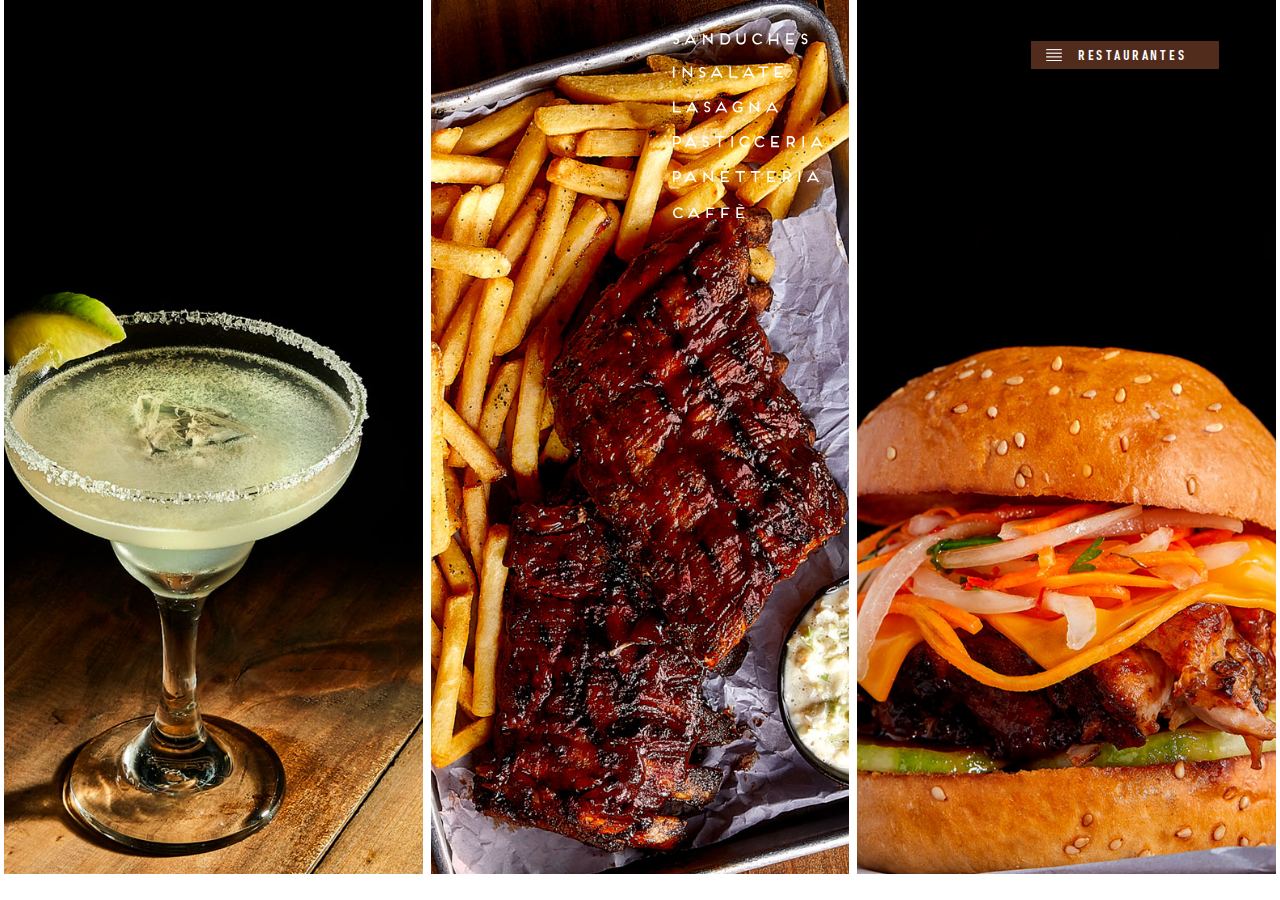
<file: index_.html>
<!DOCTYPE html> <html class=no-js> <head> <meta charset=utf-8> <title>Lucio Caffè</title> <meta name=description content=""> <meta name=viewport content="width=device-width,initial-scale=1"> <meta http-equiv=X-UA-Compatible content="IE=edge;"> <!-- Facebook Open Graph tags --> <meta property=og:url content="http://www.luciocaffe.com"> <meta property=og:title content="Lucio Caffè"> <meta property=og:description content="Sánduches. Insalate. Lasagna. Pasticceria. Panatteria. Caffè."> <meta property=og:image content="images/lucio-favicon.19743a4e.png"> <!-- Facebook Open Graph tags --> <link rel="shortcut icon" href=images/lucio-favicon.19743a4e.png> <style type=text/css>#loader-wrapper {
			position: absolute;
			top: 0;
			left: 0;
			width: 100%;
			height: 100%;
			background: #FAFAFA;
			z-index: 1000;
			transition: all 1s;
		}

		.loader:before,
		.loader:after,
		.loader {
			z-index: 1001;
			border-radius: 50%;
			width: 2.5em;
			height: 2.5em;
			-webkit-animation-fill-mode: both;
			animation-fill-mode: both;
			-webkit-animation: load7 1.8s infinite ease-in-out;
			animation: load7 1.8s infinite ease-in-out;
		}

		.loader {
			font-size: 10px;
			margin: auto;
			position: absolute;
			top: 0;
			bottom: 0;
			right: 0;
			left: 0;
			text-indent: -9999em;
			-webkit-transform: translateZ(0);
			-ms-transform: translateZ(0);
			transform: translateZ(0);
			-webkit-animation-delay: -0.16s;
			animation-delay: -0.16s;
		}

		.loader:before {
			left: -3.5em;
			-webkit-animation-delay: -0.32s;
			animation-delay: -0.32s;
		}

		.loader:after {
			left: 3.5em;
		}

		.loader:before,
		.loader:after {
			content: '';
			position: absolute;
			top: 0;
		}

		@-webkit-keyframes load7 {
			0%,
			80%,
			100% {
				box-shadow: 0 2.5em 0 -1.3em #cbe7d0;
			}
			40% {
				box-shadow: 0 2.5em 0 0 #cbe7d0;
			}
		}

		@keyframes load7 {
			0%,
			80%,
			100% {
				box-shadow: 0 2.5em 0 -1.3em #cbe7d0;
			}
			40% {
				box-shadow: 0 2.5em 0 0 #cbe7d0;
			}
		}

		/* Loaded */
		.loaded #loader-wrapper {
			opacity: 0;
		}</style> <link rel=stylesheet href=lucio.styles.32d26c4c.css>  <body> <div id=loader-wrapper> <div class=loader>Cargando...</div> </div> <div class=lucio-caffe> <!--[if lt IE 10]>
	<p class="browsehappy">You are using an <strong>outdated</strong> browser. Please <a href="http://browsehappy.com/">upgrade
		your browser</a> to improve your experience.</p>
	<![endif]--> <div class="content-wrapper container-fluid parent"> <div class=slider> <ul class="slider-items row owl-theme owl-carousel-lucio owl-carousel"> <li class="col-md-4 item slider-img" style="background-image: url('images/first.c14877ed.jpg')"></li> <li class="col-md-4 item slider-img" style="background-image: url('images/second.13382784.jpg')"></li> <li class="col-md-4 item slider-img" style="background-image: url('images/third.cff125eb.jpg')"></li> <li class="col-md-4 item slider-img visible-xs visible-sm" style="background-image: url('images/fourth.4bd10bb3.jpg')"></li> </ul> </div> <div class=content> <section class=grid-luciocaffe> <div class=grid-luciocaffe-content> <div class=row> <!-- Logo --> <div class="col-md-4 col-sm-12"> <div class="panels logo"> <img src=images/lucio-logo.3da9b8c8.svg> </div> </div> <!-- /Ends Logo --> <div class="col-md-8 col-sm-12"> <div class=row> <!-- Restaurant list --> <div class="col-md-6 col-sm-12 col-md-push-6"> <div class=list-restaurante> <div class=panel-group id=accordion role=tablist aria-multiselectable=false> <div class="panel panel-default"> <div class=panel-heading role=tab id=headingOne> <h4 class=panel-title> <a role=button data-parent=#accordion aria-expanded=false aria-controls=collapseOne> <img src=images/menu.1b891eff.png class=pull-left> RESTAURANTES </a> </h4> </div> <div id=collapseOne class="panel-collapse collapse" role=tabpanel aria-labelledby=headingOne> <div class=panel-body> <p class=lima>En Lima:</p> <ul> <li> <b>Miraflores - Av. Angamos 1095</b><br> Cruce con Av. Santa Cruz<br> Todos los días desde las 7AM<br> T. <a href=tel:+51945261547>945 261 547</a> - <a href=tel:+5114452498>445 2498</a><br> Valet Parking </li> <li> <b>Miraflores - CC. Larcomar</b><br> Malecón de la Reserva 610<br> Todos los días desde las 7AM<br> T. <a href=tel:+51987758449>987 758 449</a> – <a href=tel:+5112589665>258 9665</a> </li> <!-- <div class="separator"></div> --> <li> <b>Surco - CC. Jockey Plaza,<br>frente al cine</b><br> Av. Javier Prado Este 4200 <br> Todos los días desde las 9AM<br> T. <a href=tel:+51945406826>945 406 826</a> – <a href=tel:+5114365523>436 5523</a> </li> <li> <b>San Miguel - CC. Plaza San Miguel</b><br> 2do nivel – Plaza a la Carta<br> Todos los días desde las 8:30 AM<br> T. <a href=tel:+51941804616>941 804 616</a> – <a href=tel:+5117179731>717 9731</a> </li> <li> <b>San Isidro - Av. Pardo y Aliaga 654</b><br> Cruce con Av. Camino Real<br> De lunes a viernes desde las 7AM<br> Sábados y domingos desde las 8AM<br> T. <a href=tel:+51945406987>945 406 987</a> – <a href=tel:+5113957219>395 7219</a> </li> </ul> <!-- <p class="comingsoon">Próximamente:</p>
														<ul>
															<li>
																<b>Miraflores - CC. Larcomar</b><br/>
																Malecón de la Reserva 610
															</li>
														</ul> --> </div> </div> </div> </div> </div> </div> <!-- /Ends Restaurant list --> <!-- Menu --> <div class="col-md-6 col-sm-12 col-md-pull-6 hidden-xs"> <div class="menu-lucio js-menu-lucio"> <svg xmlns=http://www.w3.org/2000/svg width=100% height=100% viewBox="0 0 77.6 97.5"> <g id=XMLID_1_><g id=XMLID_104_><path id=XMLID_124_ class=st0 d="M.8 3.4c0 .5.4.8.8.8.9 0 1.6.7 1.6 1.6 0 .9-.7 1.6-1.6 1.6-.7.1-1.3-.4-1.5-1l.8-.3c.1.4.4.6.7.6.5 0 .8-.4.8-.8.1-.5-.3-.9-.8-.9C.7 5 0 4.3 0 3.4c0-.9.7-1.6 1.6-1.6.7 0 1.3.5 1.6 1.1l-.8.2c-.1-.3-.4-.5-.8-.5s-.8.3-.8.8z"/><path id=XMLID_120_ class=st0 d="M10.7 6.5H7.3l-.6 1h-.9L9 1.6l3.2 5.9h-.9l-.6-1zm-.5-.8L9 3.3 7.7 5.7h2.5zM7.9.6l2-.6.1.4L8 1 7.9.6z"/><path id=XMLID_118_ class=st0 d="M20.5 1.7v5.8h-.1l-4.1-3.9v3.9h-.8V1.7l4.1 3.9V1.7h.9z"/><path id=XMLID_115_ class=st0 d="M24.6 7.5V1.7h2.1c1.6 0 2.9 1.3 2.9 2.9 0 1.6-1.3 2.9-2.9 2.9h-2.1zm2.1-.8c1.1 0 2.1-.9 2.1-2.1 0-1.1-.9-2.1-2.1-2.1h-1.2v4.1h1.2z"/><path id=XMLID_113_ class=st0 d="M35.3 7.5c-1.4 0-2.5-1.1-2.5-2.5V1.7h.8V5c0 .9.7 1.6 1.6 1.6.9 0 1.6-.7 1.6-1.6V1.7h.8V5c.1 1.4-1 2.5-2.3 2.5z"/><path id=XMLID_111_ class=st0 d="M45.5 5.9l.7.5c-.5.7-1.4 1.1-2.3 1.1-1.6 0-2.9-1.3-2.9-2.9 0-1.6 1.3-2.9 2.9-2.9.9 0 1.8.5 2.3 1.1l-.7.5c-.4-.5-1-.8-1.6-.8-1.1 0-2.1.9-2.1 2.1 0 1.1.9 2.1 2.1 2.1.6 0 1.2-.3 1.6-.8z"/><path id=XMLID_109_ class=st0 d="M54.5 1.7v5.8h-.8V5.7h-3.3v1.9h-.8V1.7h.8v3.1h3.3V1.7h.8z"/><path id=XMLID_107_ class=st0 d="M59.4 2.6v2.3h2.5v.8h-2.5v1h3.3v.8h-4.1V1.7h4.1v.8h-3.3z"/><path id=XMLID_105_ class=st0 d="M67.2 3.4c0 .5.4.8.8.8.9 0 1.6.7 1.6 1.6 0 .9-.7 1.6-1.6 1.6-.7 0-1.3-.5-1.6-1.1l.8-.3c.1.3.4.6.8.6.5 0 .8-.4.8-.8S68.5 5 68 5c-.9 0-1.6-.7-1.6-1.6 0-.9.7-1.6 1.6-1.6.7 0 1.3.5 1.6 1.1l-.8.3c-.1-.3-.4-.6-.8-.6s-.8.3-.8.8z"/></g><g id=XMLID_85_><path id=XMLID_102_ class=st0 d="M.8 24.7H0v-5.8h.8v5.8z"/><path id=XMLID_100_ class=st0 d="M9.9 18.9v5.8h-.1l-4.1-3.9v3.9H5v-5.8l4.1 3.9v-3.9h.8z"/><path id=XMLID_98_ class=st0 d="M14.4 20.6c0 .5.4.8.8.8.9 0 1.6.7 1.6 1.6 0 .9-.7 1.6-1.6 1.6-.7 0-1.3-.5-1.6-1.1l.8-.3c.1.3.4.6.8.6.5 0 .8-.4.8-.8s-.4-.8-.8-.8c-.9 0-1.6-.7-1.6-1.6 0-.9.7-1.6 1.6-1.6.7 0 1.3.5 1.6 1.1l-.8.2c-.1-.3-.4-.6-.8-.6-.4.1-.8.4-.8.9z"/><path id=XMLID_95_ class=st0 d="M24.3 23.7h-3.4l-.6 1h-.9l3.2-5.9 3.2 5.9h-.9l-.6-1zm-.5-.9l-1.3-2.3-1.3 2.3h2.6z"/><path id=XMLID_93_ class=st0 d="M30 23.9h3.3v.8h-4.1v-5.8h.8v5z"/><path id=XMLID_90_ class=st0 d="M40.8 23.7h-3.4l-.6 1h-.9l3.2-5.9 3.2 5.9h-.9l-.6-1zm-.5-.9L39 20.5l-1.3 2.3h2.6z"/><path id=XMLID_88_ class=st0 d="M49.2 18.9v.8h-2.1v4.9h-.8v-4.9h-2.1v-.8h5z"/><path id=XMLID_86_ class=st0 d="M53.5 19.8V22H56v.8h-2.5v1h3.3v.8h-4.1v-5.8h4.1v.8h-3.3z"/></g><g id=XMLID_67_><path id=XMLID_83_ class=st0 d="M.8 41.9h3.3v.8H0v-5.8h.8v5z"/><path id=XMLID_80_ class=st0 d="M11.6 41.7H8.2l-.6 1h-.9l3.2-5.9 3.2 5.9h-.9l-.6-1zm-.5-.8l-1.3-2.3-1.3 2.3h2.6z"/><path id=XMLID_78_ class=st0 d="M16.9 38.6c0 .5.4.8.8.8.9 0 1.6.7 1.6 1.6 0 .9-.7 1.6-1.6 1.6-.7 0-1.3-.5-1.6-1.1l.8-.3c.1.3.4.6.8.6.5 0 .8-.4.8-.8 0-.5-.4-.8-.8-.8-.9 0-1.6-.7-1.6-1.6 0-.9.7-1.6 1.6-1.6.7 0 1.3.5 1.6 1.1l-.8.3c-.1-.3-.4-.6-.8-.6-.5 0-.8.3-.8.8z"/><path id=XMLID_75_ class=st0 d="M26.7 41.7h-3.4l-.6 1h-.9l3.2-5.9 3.2 5.9h-.9l-.6-1zm-.4-.8L25 38.5l-1.3 2.3h2.6z"/><path id=XMLID_73_ class=st0 d="M35.1 40.6h-1.4v-.8H36v1.8c-.5.7-1.3 1.1-2.3 1.1-1.6 0-2.9-1.3-2.9-2.9 0-1.6 1.3-2.9 2.9-2.9.9 0 1.8.5 2.3 1.1l-.7.5c-.4-.5-1-.8-1.6-.8-1.1 0-2.1.9-2.1 2.1 0 1.1.9 2.1 2.1 2.1.6 0 1.1-.2 1.4-.6v-.7z"/><path id=XMLID_71_ class=st0 d="M44.6 36.9v5.8h-.1l-4.1-3.9v3.9h-.8v-5.8l4.1 3.9v-3.9h.9z"/><path id=XMLID_68_ class=st0 d="M52.9 41.7h-3.4l-.6 1H48l3.2-5.9 3.2 5.9h-.9l-.6-1zm-.4-.8l-1.3-2.3-1.3 2.3h2.6z"/></g><g id=XMLID_40_><path id=XMLID_64_ class=st0 d="M2.1 54.9c1.1 0 2.1.9 2.1 2.1 0 1.1-.9 2.1-2.1 2.1H.8v1.6H0v-5.8h2.1zm0 3.3c.7 0 1.2-.6 1.2-1.2 0-.7-.6-1.2-1.2-1.2H.8v2.5h1.3z"/><path id=XMLID_61_ class=st0 d="M10.8 59.7H7.4l-.6 1h-.9l3.2-5.9 3.2 5.9h-.9l-.6-1zm-.4-.8l-1.3-2.3-1.3 2.3h2.6z"/><path id=XMLID_59_ class=st0 d="M16.1 56.6c0 .5.4.8.8.8.9 0 1.6.7 1.6 1.6 0 .9-.7 1.6-1.6 1.6-.7 0-1.3-.5-1.6-1.1l.8-.3c.1.3.4.6.8.6.5 0 .8-.4.8-.8 0-.5-.4-.8-.8-.8-.9 0-1.6-.7-1.6-1.6 0-.9.7-1.6 1.6-1.6.7 0 1.3.5 1.6 1.1l-.8.3c-.1-.3-.4-.6-.8-.6s-.8.3-.8.8z"/><path id=XMLID_57_ class=st0 d="M26.6 54.9v.8h-2.1v4.9h-.8v-4.9h-2.1v-.8h5z"/><path id=XMLID_55_ class=st0 d="M31 60.7h-.8v-5.8h.8v5.8z"/><path id=XMLID_53_ class=st0 d="M38.9 59.1l.7.5c-.5.7-1.4 1.1-2.3 1.1-1.6 0-2.9-1.3-2.9-2.9 0-1.6 1.3-2.9 2.9-2.9.9 0 1.8.5 2.3 1.1l-.7.5c-.4-.5-1-.8-1.6-.8-1.1 0-2.1.9-2.1 2.1 0 1.1.9 2.1 2.1 2.1.6 0 1.2-.3 1.6-.8z"/><path id=XMLID_51_ class=st0 d="M46.7 59.1l.7.5c-.5.7-1.4 1.1-2.3 1.1-1.6 0-2.9-1.3-2.9-2.9 0-1.6 1.3-2.9 2.9-2.9.9 0 1.8.5 2.3 1.1l-.7.5c-.4-.5-1-.8-1.6-.8-1.1 0-2.1.9-2.1 2.1 0 1.1.9 2.1 2.1 2.1.7 0 1.2-.3 1.6-.8z"/><path id=XMLID_49_ class=st0 d="M51.6 55.8V58h2.5v.8h-2.5v1h3.3v.8h-4.1v-5.8h4.1v.8h-3.3z"/><path id=XMLID_46_ class=st0 d="M63.1 60.7h-1L61 59.1h-1.3v1.6h-.8v-5.8H61c1.1 0 2.1.9 2.1 2.1 0 .8-.5 1.5-1.2 1.9l1.2 1.8zm-3.3-2.5H61c.7 0 1.2-.6 1.2-1.2 0-.7-.6-1.2-1.2-1.2h-1.2v2.4z"/><path id=XMLID_44_ class=st0 d="M67.8 60.7H67v-5.8h.8v5.8z"/><path id=XMLID_41_ class=st0 d="M76.1 59.7h-3.4l-.6 1h-.9l3.2-5.9 3.2 5.9h-.9l-.6-1zm-.5-.8l-1.3-2.3-1.3 2.3h2.6z"/></g><g id=XMLID_15_><path id=XMLID_37_ class=st0 d="M2.1 73c1.1 0 2.1.9 2.1 2.1 0 1.1-.9 2.1-2.1 2.1H.8v1.6H0V73h2.1zm0 3.2c.7 0 1.2-.6 1.2-1.2 0-.7-.6-1.2-1.2-1.2H.8v2.5h1.3z"/><path id=XMLID_34_ class=st0 d="M10.8 77.7H7.4l-.6 1h-.9l3.2-5.9 3.2 5.9h-.9l-.6-1zm-.4-.8l-1.3-2.3-1.3 2.3h2.6z"/><path id=XMLID_32_ class=st0 d="M20.7 73v5.8h-.1l-4.1-3.9v3.9h-.8V73l4.1 3.9V73h.9z"/><path id=XMLID_30_ class=st0 d="M25.6 73.8V76h2.5v.8h-2.5v1h3.3v.8h-4.1V73h4.1v.8h-3.3z"/><path id=XMLID_28_ class=st0 d="M37.3 73v.8h-2.1v4.9h-.8v-4.9h-2.1V73h5z"/><path id=XMLID_26_ class=st0 d="M45.2 73v.8h-2.1v4.9h-.8v-4.9h-2.1V73h5z"/><path id=XMLID_24_ class=st0 d="M49.6 73.8V76h2.5v.8h-2.5v1h3.3v.8h-4.1V73h4.1v.8h-3.3z"/><path id=XMLID_21_ class=st0 d="M61.1 78.7h-1L59 77.1h-1.3v1.6H57V73h2c1.1 0 2.1.9 2.1 2.1 0 .8-.5 1.5-1.2 1.9l1.2 1.7zm-3.3-2.5H59c.7 0 1.2-.6 1.2-1.2 0-.7-.6-1.2-1.2-1.2h-1.2v2.4z"/><path id=XMLID_19_ class=st0 d="M65.8 78.7H65V73h.8v5.7z"/><path id=XMLID_16_ class=st0 d="M74.1 77.7h-3.4l-.6 1h-.9l3.2-5.9 3.2 5.9h-.9l-.6-1zm-.4-.8l-1.3-2.3-1.3 2.3h2.6z"/></g><g id=XMLID_2_><path id=XMLID_13_ class=st0 d="M4.5 95.9l.7.5c-.5.7-1.4 1.1-2.3 1.1-1.6 0-2.9-1.3-2.9-2.9 0-1.6 1.3-2.9 2.9-2.9.9 0 1.8.5 2.3 1.1l-.7.5c-.4-.5-1-.8-1.6-.8-1.1 0-2.1.9-2.1 2.1 0 1.1.9 2.1 2.1 2.1.7 0 1.3-.3 1.6-.8z"/><path id=XMLID_10_ class=st0 d="M12.4 96.5H9l-.6 1h-.9l3.2-5.9 3.2 5.9H13l-.6-1zm-.4-.8l-1.3-2.3-1.3 2.3H12z"/><path id=XMLID_8_ class=st0 d="M18.1 92.6v2.3h2.5v.8h-2.5v1.9h-.8v-5.8h4.1v.8h-3.3z"/><path id=XMLID_6_ class=st0 d="M25.9 92.6v2.3h2.5v.8h-2.5v1.9H25v-5.8h4.1v.8h-3.2z"/><path id=XMLID_3_ class=st0 d="M33.6 92.6v2.3h2.5v.8h-2.5v1h3.3v.8h-4.1v-5.8h4.1v.8h-3.3zm2.2-1.6l-2-.6.1-.4 2 .6-.1.4z"/></g></g> </svg> </div> </div> <!-- /Ends Menu --> </div> </div> </div> <div class="menu-lucio menu-lucio--mobile js-menu-lucio"> <svg xmlns=http://www.w3.org/2000/svg viewBox="0 0 212.63 305.51"><defs><style>.cls-1{fill:#b01630}</style></defs><g id=Capa_2 data-name="Capa 2"><g id=Capa_1-2 data-name="Capa 1"><g id=_Grupo_ data-name=&lt;Grupo&gt;><path class=cls-1 d="M3.92 11.51a2.81 2.81 0 0 0 2.8 2.8 5.6 5.6 0 1 1-5.29 7.47l2.66-1a2.76 2.76 0 0 0 2.63 1.88 2.8 2.8 0 0 0 0-5.6 5.6 5.6 0 0 1 0-11.2A5.65 5.65 0 0 1 12 9.63l-2.66.95a2.79 2.79 0 0 0-5.43.93zM32.09 22H20.44l-1.93 3.5h-3.19l10.94-20 10.92 20H34zm-1.54-2.8l-4.29-7.87L22 19.21zm-7.9-17.13L29.34 0l.42 1.34-6.69 2.08zM60.06 5.91v19.6h-.17L46.06 12.29v13.22h-2.8V5.91h.14l13.86 13.21V5.91zM68.74 25.51V5.91h7a9.8 9.8 0 1 1 0 19.6zm7-2.8a7 7 0 0 0 0-14h-4.2v14zM99.54 25.51a8.39 8.39 0 0 1-8.4-8.4V5.91h2.8v11.2a5.6 5.6 0 1 0 11.2 0V5.91h2.8v11.2a8.39 8.39 0 0 1-8.4 8.4zM128.94 19.91l2.21 1.71a9.8 9.8 0 1 1 0-11.82l-2.21 1.71a7 7 0 1 0 0 8.4zM154.11 5.91v19.6h-2.8v-6.3h-11.2v6.3h-2.8V5.91h2.8v10.5h11.2V5.91zM165.59 8.71v7.7H174v2.8h-8.4v3.5h11.2v2.8h-14V5.91h14v2.8zM186.59 11.51a2.81 2.81 0 0 0 2.8 2.8 5.6 5.6 0 1 1-5.29 7.47l2.66-1a2.76 2.76 0 0 0 2.63 1.88 2.8 2.8 0 1 0 0-5.6 5.6 5.6 0 1 1 0-11.2 5.65 5.65 0 0 1 5.29 3.72l-2.66.95a2.77 2.77 0 0 0-2.63-1.87 2.81 2.81 0 0 0-2.8 2.85zM5.32 81.51h-2.8v-19.6h2.8zM30.8 61.91v19.6h-.17L16.8 68.29v13.22H14v-19.6h.14L28 75.12V61.91zM40.88 67.51a2.81 2.81 0 0 0 2.8 2.8 5.6 5.6 0 1 1-5.29 7.47l2.66-1a2.76 2.76 0 0 0 2.63 1.88 2.8 2.8 0 0 0 0-5.6 5.6 5.6 0 1 1 0-11.2A5.65 5.65 0 0 1 49 65.63l-2.66 1a2.79 2.79 0 0 0-5.43.93zM69 78H57.37l-1.9 3.5h-3.19l10.92-20 10.94 20H71zm-1.51-2.8l-4.29-7.86-4.29 7.87zM83 78.71h11.2v2.8h-14v-19.6H83zM114.24 78h-11.65l-1.9 3.5H97.5l10.92-20 10.94 20h-3.19zm-1.51-2.8l-4.31-7.87-4.29 7.87zM137.48 61.91v2.8h-7v16.8h-2.8v-16.8h-7v-2.8zM147 64.71v7.7h8.4v2.8H147v3.5h11.2v2.8h-14v-19.6h14v2.8zM5.32 134.71h11.2v2.8h-14v-19.6h2.8zM36.54 134H24.89l-1.9 3.5H19.8l10.92-20 10.94 20h-3.19zM35 131.21l-4.31-7.87-4.29 7.87zM49.14 123.51a2.81 2.81 0 0 0 2.8 2.8 5.6 5.6 0 1 1-5.29 7.47l2.66-.95a2.76 2.76 0 0 0 2.63 1.88 2.8 2.8 0 1 0 0-5.6 5.6 5.6 0 1 1 0-11.2 5.65 5.65 0 0 1 5.29 3.72l-2.66 1a2.79 2.79 0 0 0-5.43.93zM77.28 134H65.63l-1.9 3.5h-3.19l10.92-20 10.94 20h-3.19zm-1.51-2.8l-4.31-7.87-4.29 7.87zM100.38 130.51h-4.9v-2.8h7.7v6.07a9.81 9.81 0 1 1 .11-12l-2.21 1.71a7 7 0 1 0-.7 9.21zM127.37 117.91v19.6h-.17l-13.83-13.22v13.22h-2.8v-19.6h.14l13.86 13.21v-13.21zM150.19 134h-11.65l-1.9 3.5h-3.19l10.92-20 10.95 20h-3.2zm-1.51-2.8l-4.31-7.87-4.29 7.87zM9.52 173.91a7 7 0 1 1 0 14h-4.2v5.6h-2.8v-19.6zm0 11.2a4.2 4.2 0 0 0 0-8.4h-4.2v8.4zM34 190H22.37l-1.9 3.5h-3.19l10.92-20 10.94 20H36zm-1.51-2.8l-4.31-7.87-4.29 7.87zM46.62 179.51a2.81 2.81 0 0 0 2.8 2.8 5.6 5.6 0 1 1-5.29 7.47l2.66-.95a2.76 2.76 0 0 0 2.63 1.88 2.8 2.8 0 0 0 0-5.6 5.6 5.6 0 1 1 0-11.2 5.65 5.65 0 0 1 5.29 3.72l-2.66 1a2.79 2.79 0 0 0-5.43.93zM76.86 173.91v2.8h-7v16.8h-2.8v-16.8h-7v-2.8zM86.38 193.51h-2.8v-19.6h2.8zM107.94 187.91l2.21 1.71a9.8 9.8 0 1 1 0-11.82l-2.21 1.71a7 7 0 1 0 0 8.4zM129.19 187.91l2.21 1.71a9.8 9.8 0 1 1 0-11.82l-2.21 1.71a7 7 0 1 0 0 8.4zM140.36 176.71v7.7h8.4v2.8h-8.4v3.5h11.2v2.8h-14v-19.6h14v2.8zM174.16 193.51h-3.36l-3.67-5.6h-4.37v5.6H160v-19.6h7a7 7 0 0 1 3.06 13.3zm-11.4-8.4H167a4.2 4.2 0 1 0 0-8.4h-4.2zM184.69 193.51h-2.8v-19.6h2.8zM207.51 190h-11.65l-1.9 3.5h-3.2l10.92-20 10.95 20h-3.19zm-1.51-2.8l-4.32-7.87-4.28 7.87zM9.52 229.91a7 7 0 1 1 0 14h-4.2v5.6h-2.8v-19.6zm0 11.2a4.2 4.2 0 0 0 0-8.4h-4.2v8.4zM34 246H22.37l-1.9 3.5h-3.19l10.92-20 10.94 20H36zm-1.51-2.8l-4.31-7.87-4.29 7.87zM62 229.91v19.6h-.17L48 236.29v13.22h-2.8v-19.6h.14l13.86 13.21v-13.21zM73.5 232.71v7.7h8.4v2.8h-8.4v3.5h11.2v2.8h-14v-19.6h14v2.8zM107.94 229.91v2.8h-7v16.8h-2.8v-16.8h-7v-2.8zM129.5 229.91v2.8h-7v16.8h-2.8v-16.8h-7v-2.8zM139 232.71v7.7h8.4v2.8H139v3.5h11.2v2.8h-14v-19.6h14v2.8zM172.82 249.51h-3.36l-3.67-5.6h-4.37v5.6h-2.8v-19.6h7a7 7 0 0 1 3 13.3zm-11.4-8.4h4.2a4.2 4.2 0 0 0 0-8.4h-4.2zM183.34 249.51h-2.8v-19.6h2.8zM206.16 246h-11.64l-1.91 3.5h-3.19l10.92-20 10.95 20h-3.19zm-1.51-2.8l-4.31-7.87-4.28 7.87zM15.4 299.91l2.21 1.71a9.8 9.8 0 1 1 0-11.82l-2.21 1.71a7 7 0 1 0 0 8.4zM36.79 302H25.14l-1.9 3.5h-3.19l10.92-20 11 20h-3.2zm-1.51-2.8L31 291.34l-4.29 7.87zM50.79 288.71v7.7h8.4v2.8h-8.4v6.3H48v-19.6h14v2.8zM71.79 288.71v7.7h8.4v2.8h-8.4v6.3H69v-19.6h14v2.8zM92.79 288.71v7.7h8.4v2.8h-8.4v3.5H104v2.8H90v-19.6h14v2.8zm.65-6.64l6.69-2.07.42 1.34-6.69 2.08z"/></g></g></g></svg> </div> </div> </section></div>  <div class=footer style=z-index:2;right:auto> <div class="hidden-xs pull-left"> <a target=_blank href="http://mambrino.com.pe/">Operado por: Mambrino SAC</a> </div> <div class="brands collapsed visible-xs text-center"> <a target=_blank href="http://mambrino.com.pe/">Operado por: Mambrino SAC</a> <span id=collapser class="glyphicon glyphicon-chevron-left pull-right"></span> <div class=list> <div><b>Nuestras otras marcas:</b></div> <a target=_blank href="http://latrattoriadimambrino.com/">La Trattoria di Mambrino</a><br> <a target=_blank href="http://labodegadelatrattoria.com/">Bodega de la Trattoria</a><br> <a target=_blank href=http://paseocolon.com>Paseo Colon</a><br> <hr> <a target=_blank href="http://asp403r.paperless.com.pe/BoletaMAMBRINO/"> Comprobantes electrónicos </a> <hr> <div class=social style=z-index:3> <span>Síguenos en:</span> <ul> <li class=facebook> <a href="https://www.facebook.com/LucioCaffe/" target=_blank> <svg xmlns=http://www.w3.org/2000/svg id=facebook width=100% height=100% viewBox="0 0 470.513 470.513"> <title>Facebook</title> <path d="M271.521 154.17v-40.541c0-6.086.28-10.8.849-14.13.567-3.335 1.857-6.615 3.859-9.853 1.999-3.236 5.236-5.47 9.706-6.708 4.476-1.24 10.424-1.858 17.85-1.858h40.539V0h-64.809c-37.5 0-64.433 8.897-80.803 26.691-16.368 17.798-24.551 44.014-24.551 78.658v48.82h-48.542v81.086h48.539v235.256h97.362V235.256h64.805l8.566-81.086h-73.37z"/> </svg> </a> </li> <li class=instagram> <a href="https://www.instagram.com/luciocaffeoficial/" target=_blank> <svg xmlns=http://www.w3.org/2000/svg width=100% height=100% viewBox="0 0 512 512"> <title>Instagram</title> <path d="M352 0H160C71.648 0 0 71.648 0 160v192c0 88.352 71.648 160 160 160h192c88.352 0 160-71.648 160-160V160C512 71.648 440.352 0 352 0zm112 352c0 61.76-50.24 112-112 112H160c-61.76 0-112-50.24-112-112V160C48 98.24 98.24 48 160 48h192c61.76 0 112 50.24 112 112v192z"/> <path d="M256 128c-70.688 0-128 57.312-128 128s57.312 128 128 128 128-57.312 128-128-57.312-128-128-128zm0 208c-44.096 0-80-35.904-80-80 0-44.128 35.904-80 80-80s80 35.872 80 80c0 44.096-35.904 80-80 80z"/> <circle cx=393.6 cy=118.4 r="17.056"/> </svg> </a> </li> </ul> </div> </div> </div> </div> <div class=footer> <div class=hidden-xs> <a target=_blank href="http://latrattoriadimambrino.com/">La Trattoria di Mambrino</a> - <a target=_blank href="http://labodegadelatrattoria.com/">Bodega de la Trattoria</a> - <a target=_blank href=http://paseocolon.com>Paseo Colon</a> </div> <!-- <div class="hidden-xs">
					<a target="_blank" href="http://latrattoriadimambrino.com/">La Trattoria di Mambrino</a><br/>
					<a target="_blank" href="http://labodegadelatrattoria.com/">Bodega de la Trattoria</a><br/>
					<a target="_blank" href="http://paseocolon.com">Lucio Caffè</a><br/>
					<a target="_blank" href="http://mambrino.com.pe/">Mambrino</a>
				</div> --> </div> <div class=footer style="z-index:2;left: auto;position:fixed"> <div class="social hidden-xs" style=z-index:3> <!--<span>Síguenos en:</span>--> <ul> <li class=facebook> <a href="https://www.facebook.com/LucioCaffe/" target=_blank> <svg xmlns=http://www.w3.org/2000/svg id=facebook width=100% height=100% viewBox="0 0 470.513 470.513"> <title>Facebook</title> <path d="M271.521 154.17v-40.541c0-6.086.28-10.8.849-14.13.567-3.335 1.857-6.615 3.859-9.853 1.999-3.236 5.236-5.47 9.706-6.708 4.476-1.24 10.424-1.858 17.85-1.858h40.539V0h-64.809c-37.5 0-64.433 8.897-80.803 26.691-16.368 17.798-24.551 44.014-24.551 78.658v48.82h-48.542v81.086h48.539v235.256h97.362V235.256h64.805l8.566-81.086h-73.37z"/> </svg> </a> </li> <li class=instagram> <a href="https://www.instagram.com/luciocaffeoficial/" target=_blank> <svg xmlns=http://www.w3.org/2000/svg width=100% height=100% viewBox="0 0 512 512"> <title>Instagram</title> <path d="M352 0H160C71.648 0 0 71.648 0 160v192c0 88.352 71.648 160 160 160h192c88.352 0 160-71.648 160-160V160C512 71.648 440.352 0 352 0zm112 352c0 61.76-50.24 112-112 112H160c-61.76 0-112-50.24-112-112V160C48 98.24 98.24 48 160 48h192c61.76 0 112 50.24 112 112v192z"/> <path d="M256 128c-70.688 0-128 57.312-128 128s57.312 128 128 128 128-57.312 128-128-57.312-128-128-128zm0 208c-44.096 0-80-35.904-80-80 0-44.128 35.904-80 80-80s80 35.872 80 80c0 44.096-35.904 80-80 80z"/> <circle cx=393.6 cy=118.4 r="17.056"/> </svg> </a> </li> </ul> </div> <div class="hidden-xs pull-right"> <a href="http://asp403r.paperless.com.pe/BoletaMAMBRINO/" target=_blank>Comprobantes electrónicos</a> <a href="http://trabajaconnosotrosrestaurante.com/" target=_blank>Trabaja con nosotros</a> </div> </div> </div><!-- content --> </div> <!-- content-wrapper -->  <script src=lucio.scripts.0648be64.js></script> <!-- Google Analytics: change UA-XXXXX-X to be your site's ID. --> <script>(function (i, s, o, g, r, a, m) {
		i['GoogleAnalyticsObject'] = r;
		i[r] = i[r] || function () {
					(i[r].q = i[r].q || []).push(arguments)
				}, i[r].l = 1 * new Date();
		a = s.createElement(o),
				m = s.getElementsByTagName(o)[0];
		a.async = 1;
		a.src = g;
		m.parentNode.insertBefore(a, m)
	})(window, document, 'script', '//www.google-analytics.com/analytics.js', 'ga');

	ga('create', 'UA-65515229-2', 'auto');
	ga('send', 'pageview');</script>
</file>
